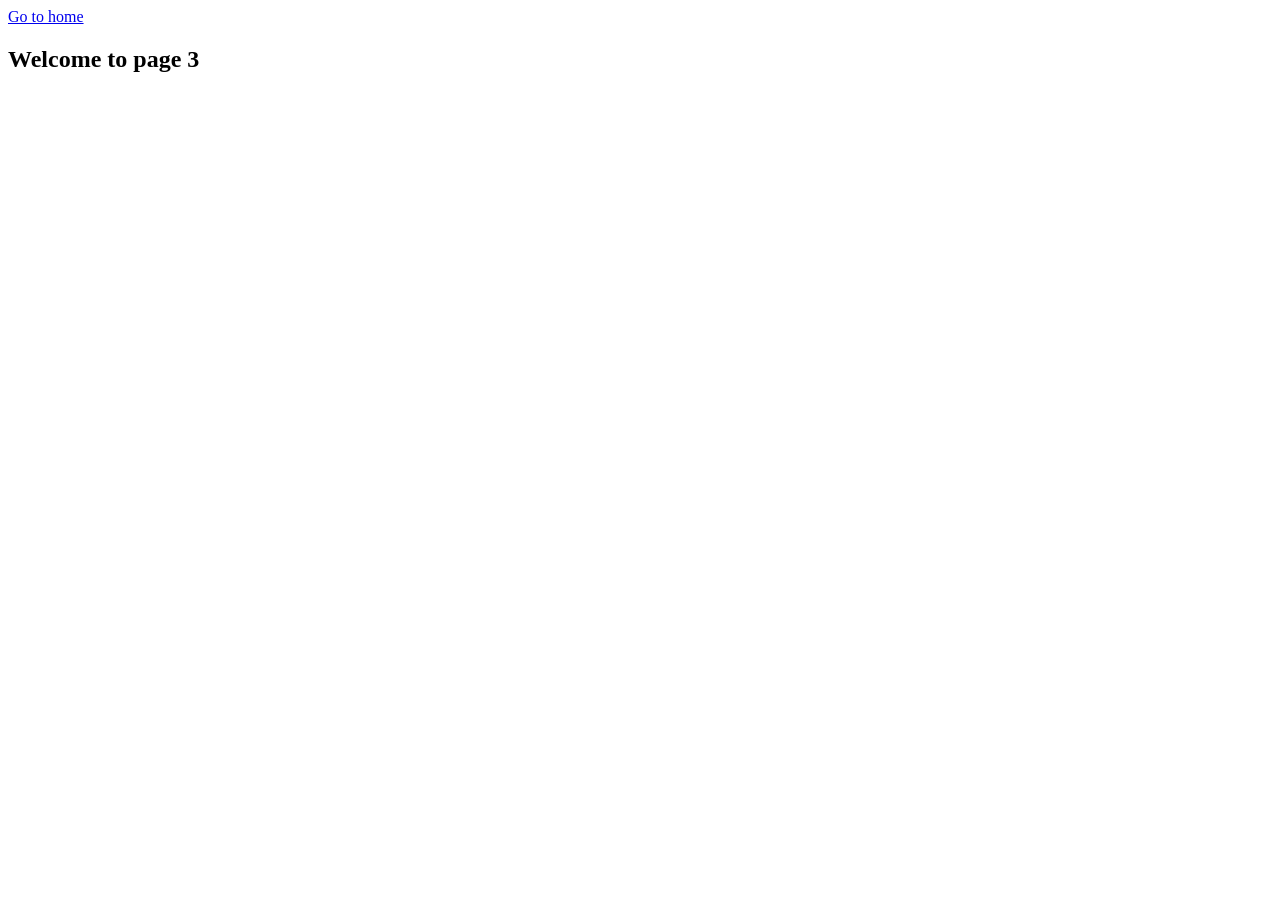
<file: page-3.html>
<!DOCTYPE html>
<html lang="en">
  <head>
    <meta charset="UTF-8" />
    <meta http-equiv="X-UA-Compatible" content="IE=edge" />
    <meta name="viewport" content="width=device-width, initial-scale=1.0" />
    <title>Page 3</title>
  </head>
  <body>
    <section>
      <a href="./index.html">Go to home</a>
      <h1>Welcome to page 3</h1>
    </section>
  </body>
</html>
</file>
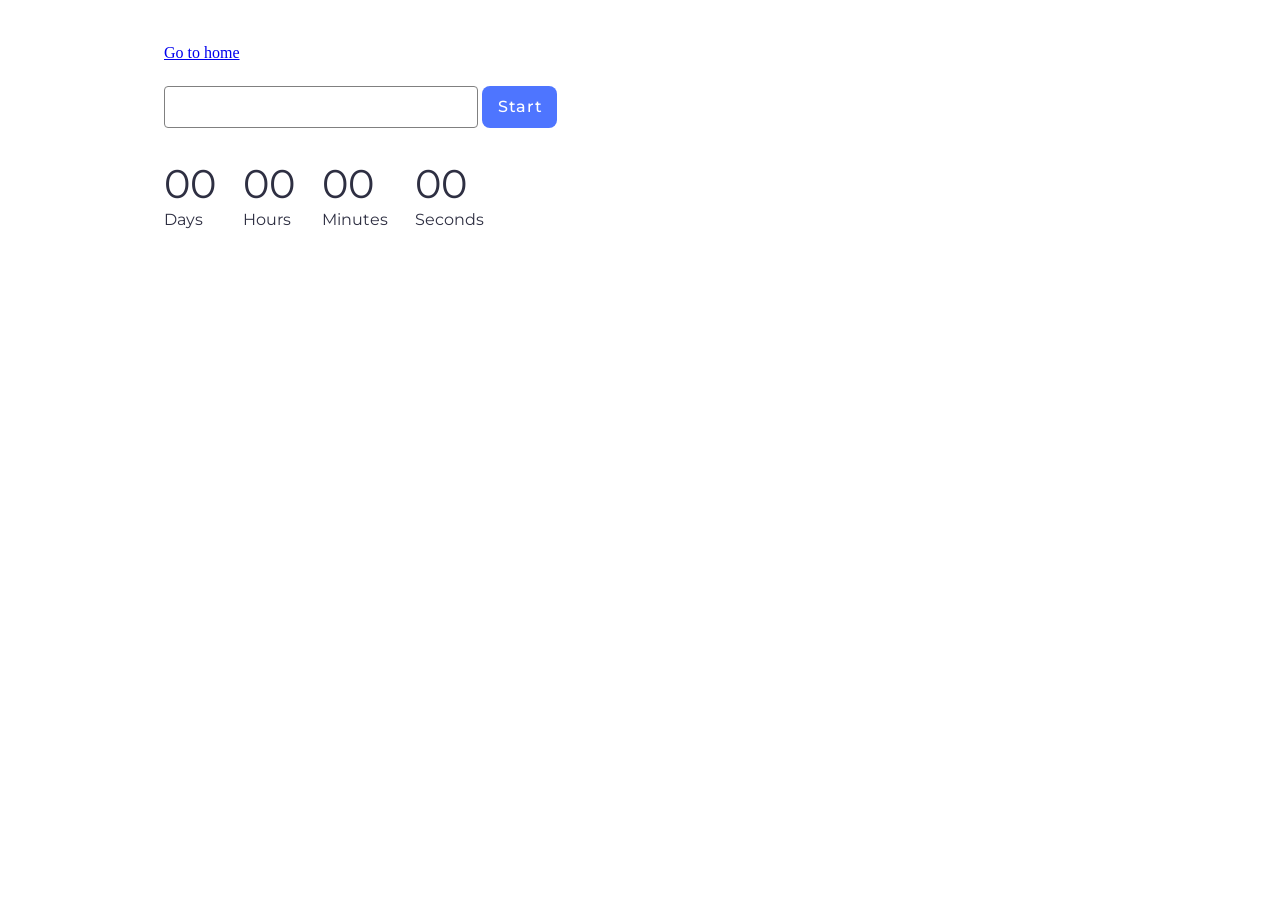
<file: src/1-timer.html>
<!DOCTYPE html>
<html lang="en">
  <head>
    <meta charset="UTF-8" />
    <meta http-equiv="X-UA-Compatible" content="IE=edge" />
    <meta name="viewport" content="width=device-width, initial-scale=1.0" />
    <link rel="stylesheet" href="./css/1-timer.css">
    <link rel="preconnect" href="https://fonts.googleapis.com">
    <link rel="preconnect" href="https://fonts.gstatic.com" crossorigin>
    <link href="https://fonts.googleapis.com/css2?family=Montserrat&display=swap" rel="stylesheet">
 
    <title>Page 1</title>
  </head>
  <body>
    <section>
      <a href="./index.html">Go to home</a>
    </section>
    <section>
      <input type="text" id="datetime-picker" />
      <button type="button" data-start>Start</button>
      
      <div class="timer">
        <div class="field">
          <span class="value" data-days>00</span>
          <span class="label">Days</span>
        </div>
        <div class="field">
          <span class="value" data-hours>00</span>
          <span class="label">Hours</span>
        </div>
        <div class="field">
          <span class="value" data-minutes>00</span>
          <span class="label">Minutes</span>
        </div>
        <div class="field">
          <span class="value" data-seconds>00</span>
          <span class="label">Seconds</span>
        </div>
      </div>
    </section>
    <script src="./js/1-timer.js" type="module"></script>
    </body>
</html>
</file>
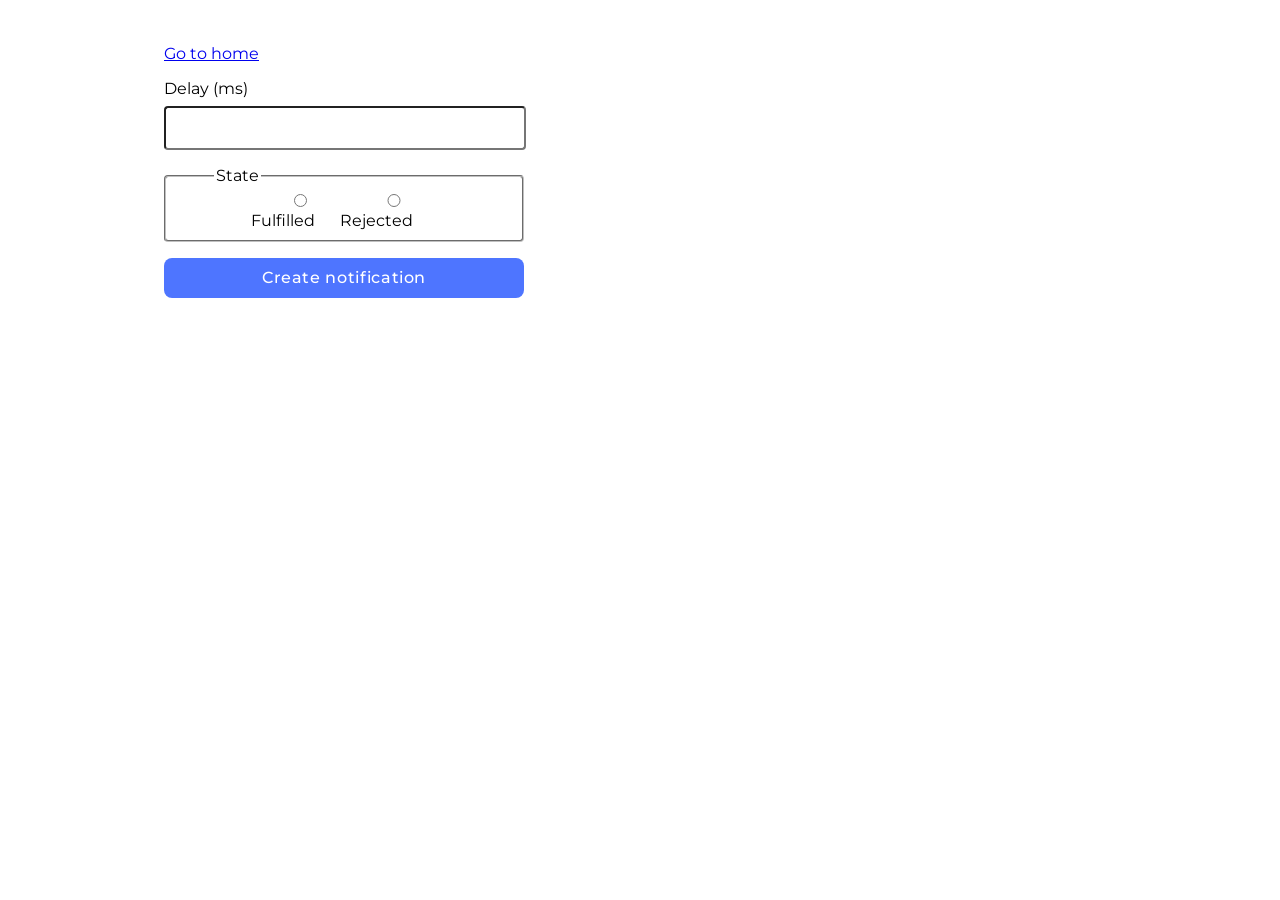
<file: src/2-snackbar.html>
<!DOCTYPE html>
<html lang="en">
  <head>
    <meta charset="UTF-8" />
    <meta http-equiv="X-UA-Compatible" content="IE=edge" />
    <meta name="viewport" content="width=device-width, initial-scale=1.0" />
    <link rel="stylesheet" href="./css/2-snackbar.css"/>
    <link rel="preconnect" href="https://fonts.googleapis.com">
    <link rel="preconnect" href="https://fonts.gstatic.com" crossorigin>
    <link href="https://fonts.googleapis.com/css2?family=Montserrat&display=swap" rel="stylesheet">
    <title>Page 3</title>
  </head>
  <body>
    <section>
      <a href="./index.html">Go to home</a>

      <form class="form">
        <label>
          Delay (ms)
          <input type="number" name="delay" required />
        </label>

        <fieldset>
          <legend>State</legend>
          <label>
            <input type="radio" name="state" value="fulfilled" required />
            Fulfilled
          </label>
          <label>
            <input type="radio" name="state" value="rejected" required />
            Rejected
          </label>
        </fieldset>
        <button type="submit">Create notification</button>
      </form>
    </section>
    <script src="./js/2-snackbar.js" type="module"></script>
  </body>
</html>
</file>
<file: src/css/1-timer.css>
body {
    padding-top: 36px;
    padding-left: 156px;
}

section {
    margin-bottom: 24px;
}

#datetime-picker {
    width: 280px;

    padding: 8px 16px;
    border-radius: 4px;
    border: 1px solid #808080;
    background: #FFF;
    font-family: Montserrat;
    font-weight: 400;
    font-size: 16px;
    line-height: 150%;
    letter-spacing: 0.04em;
    color: #2e2f42;
}

#datatime-picker:hover {
    border: 1px solid #000;
}

#datetime-picker:disabled {
    background: #fafafa;
    border: 1px solid #808080;
}

button {
    /* display: flex; */
    width: 75px;
    height: 42px;
    padding: 8px 16px;
    justify-content: center;
    align-items: center;
    gap: 10px;
    border-radius: 8px;
    border: none;
    background-color: #4E75FF;
    color: #FFF;
    font-family: Montserrat;
    font-size: 16px;
    font-style: normal;
    font-weight: 500;
    line-height: 1.5;
    letter-spacing: 0.04em;
    cursor: pointer;
}

button:hover {
    background-color: #6c8cff;
}

button:disabled {
    background-color: #CFCFCF;
    color: #989898;
}


.timer {
    display: flex;
    flex-direction: row;
    gap: 27px;
    margin-top: 32px;
}

.field {
    display: flex;
    flex-direction: column;
}

.value {
    color: #2E2F42;
    font-family: Montserrat;
    font-size: 40px;
    font-style: normal;
    font-weight: 400;
    line-height: 1.2;
}

.label {
    color: #2E2F42;
    font-family: Montserrat;
    font-size: 16px;
    font-style: normal;
    font-weight: 400;
    line-height: 1.5;
}
</file>
<file: src/css/2-snackbar.css>
body{
    box-sizing: border-box;
    padding-top: 36px;
        padding-left: 156px;
        font-family: Montserrat;
}
form{
    margin-top: 16px;
    width: 360px;
    display: flex;
    flex-direction: column;
    gap: 16px;
}
input{
    width: 100%;
    border-radius: 4px;
        stroke-width: 1px;
        stroke: #808080;
        padding: 0;
}
.form > label > input{
    
        margin-top: 8px;
        padding-left: 16px;
        max-width: 342px;
            height: 40px;
}
.form>label>input:focus{
border: 1px solid #4e75ff;
}
fieldset{
    margin: 0;
    display: flex;
    flex-direction: row;
    justify-content: center;
    padding-left: 48px;
    padding-right: 48px;
    border-radius: 4px;
        stroke-width: 1px;
        stroke: #808080;
}
button{
    border-radius: 8px;
        padding: 8px 16px;
        width: 360px;
        height: 40px;
        background: #4e75ff;
        font-family: Montserrat;
        font-weight: 500;
        font-size: 16px;
        line-height: 1.5;
        letter-spacing: 0.04em;
        color: #fff;
        border: none;
}
button:hover{
    background: #6c8cff;
}
</file>
